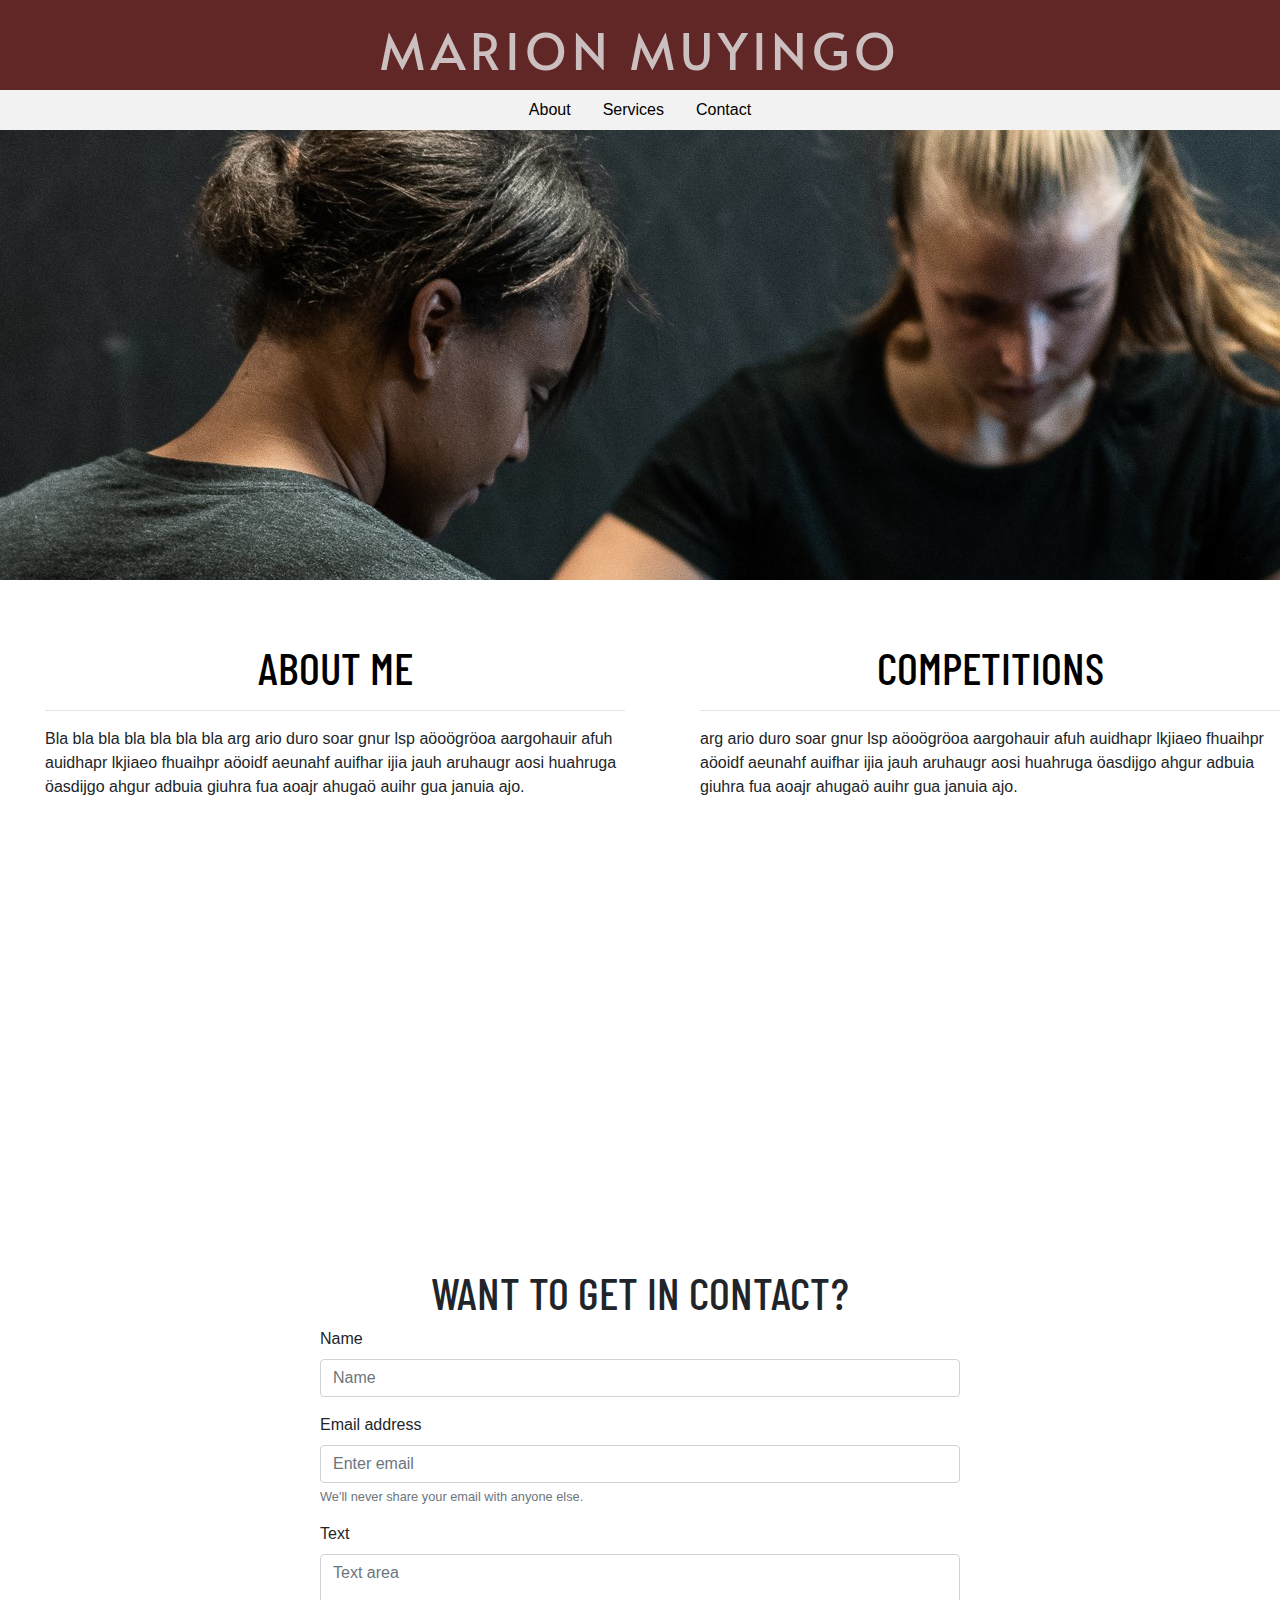
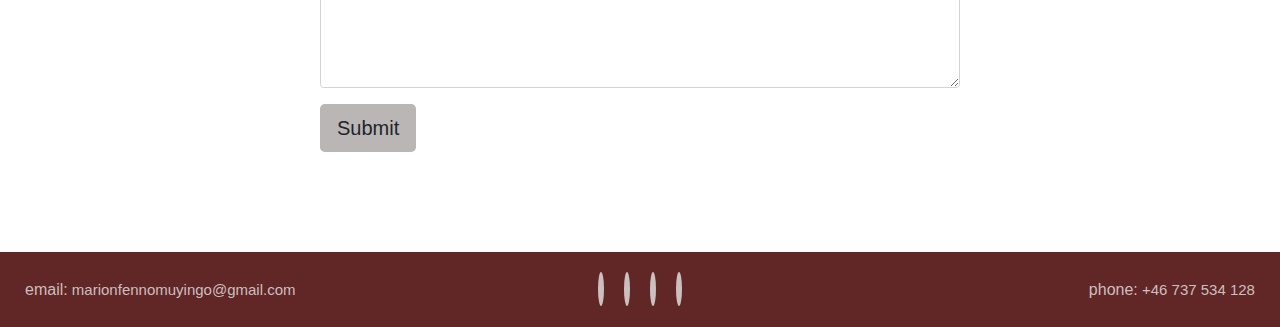
<file: index.html>
<!DOCTYPE html>
<html lang="en">
<head>
    <meta charset="UTF-8">
    <meta name="viewport" content="width=device-width, initial-scale=1.0">
    <link rel="stylesheet" href="https://stackpath.bootstrapcdn.com/bootstrap/4.5.2/css/bootstrap.min.css" integrity="sha384-JcKb8q3iqJ61gNV9KGb8thSsNjpSL0n8PARn9HuZOnIxN0hoP+VmmDGMN5t9UJ0Z" crossorigin="anonymous">
    <script src="https://stackpath.bootstrapcdn.com/bootstrap/4.5.2/js/bootstrap.min.js" integrity="sha384-B4gt1jrGC7Jh4AgTPSdUtOBvfO8shuf57BaghqFfPlYxofvL8/KUEfYiJOMMV+rV" crossorigin="anonymous"></script>
    <link rel="stylesheet" href="https://use.fontawesome.com/releases/v5.14.0/css/all.css" integrity="sha384-HzLeBuhoNPvSl5KYnjx0BT+WB0QEEqLprO+NBkkk5gbc67FTaL7XIGa2w1L0Xbgc" crossorigin="anonymous">

    <link rel="stylesheet" href="assets/css/style.css" type="text/css">

    <title>Marion Muyingo</title>
</head>
<body>
    
    <!-- Navigation -->
    <header>
        <div class="logo uppercase">
            <h1> 
                <a href="index.html">
                    Marion Muyingo
                </a>
            </h1>
        </div>

        <div class="nav-color">
        <ul class="nav justify-content-center">
            <li class="nav-item">
                <a class="nav-link active" href="about.html">About</a>
            </li>
    
            <li class="nav-item">
                <a class="nav-link" href="services.html">Services</a>
            </li>

            <li class="nav-item">
                <a class="nav-link" href="#contact-link">Contact</a>
            </li>
        </ul>
        </div>
    </header>

    <section>
        <div class="container-fluid container-start">
            <div class="row">
                <div class="col-12">
                    <section class="start-text">
                        
                    </section>
                </div>
            </div>
        </div>
    </section>


    <section>
        <div class="container-fluid text-container">
            <div class="row">
                <div class="col-md-6 introducion-column-1">
                    <h3 class="introducion-heading uppercase">
                        <a href="about.html">
                            About Me
                        </a>
                        <hr>
                    </h3>
                    <p class="introduction-text">
                        Bla bla bla bla bla bla bla arg ario duro soar gnur lsp 
                        aöoögröoa aargohauir afuh auidhapr lkjiaeo fhuaihpr aöoidf 
                        aeunahf auifhar 
                        ijia jauh aruhaugr aosi huahruga öasdijgo ahgur adbuia 
                        giuhra fua aoajr ahugaö auihr gua januia ajo.
                    </p>
                </div>
               
                <div class="col-md-6 introducion-column-3">
                    <h3 class="introducion-heading uppercase">
                        <a href="services.html">
                            Competitions
                        </a>
                        <hr>
                    </h3>
                    <p class="introduction-text">
                        arg ario duro soar gnur lsp aöoögröoa aargohauir afuh auidhapr 
                        lkjiaeo fhuaihpr aöoidf aeunahf auifhar 
                        ijia jauh aruhaugr aosi huahruga öasdijgo ahgur adbuia giuhra 
                        fua aoajr ahugaö auihr gua januia ajo.
                    </p>
                </div>
            </div>
        </div>
    </section>

    <section>
        <div class="container-fluid container-start-second">
            <div class="row">
                <div class="col-12">
                    <section class="start-text">
                        
                    </section>
                </div>
            </div>
        </div>
    </section>

    <section>
        <form class="contact-form">
        <h3 class="form-heading uppercase"><a id="contact-link"> Want to get in contact?</a></h3>
            
            <div class="form-group">
                <label for="exampleInputName">Name</label>
                <input type="text" class="form-control" id="exampleInputName" placeholder="Name" required>
            </div>
            <div class="form-group">
                <label for="exampleInputEmail1">Email address</label>
                <input type="email" class="form-control" id="exampleInputEmail1" aria-describedby="emailHelp" placeholder="Enter email" required>
                <small id="emailHelp" class="form-text text-muted">We'll never share your email with anyone else.</small>
            </div>
            <div class="form-group">
                <label for="emailText">Text</label>
                <textarea name="emailText" id="emailText" rows="5" class="form-control" placeholder="Text area" required></textarea>
            </div>
           

            <button type="submit" class="btn btn-lg submit-button">Submit</button>
        
        </form>
    </section>

    <footer class="container-fluid container-footer">
        <div class="row">
            <div class="col-md-4 footer-email">
                <h6 class="inline-footer-text">email:</h6>
                <p class="inline-footer-text">marionfennomuyingo@gmail.com</p>
            </div>
            <div class="col-md-4 social-links">
                <ul class="list-inline">
                    <li class="list-inline-item">
                        <a href="" target="_blank">
                            <i class="fab fa-facebook-f footer-icon"></i>
                        </a>
                    </li>
                    <li class="list-inline-item">
                        <a href="" target="_blank">
                            <i class="fab fa-instagram footer-icon"></i>
                        </a>
                    </li>
                    <li class="list-inline-item">
                        <a href="" target="_blank">
                            <i class="fab fa-twitter footer-icon"></i>
                        </a>
                    </li>
                    <li class="list-inline-item">
                        <a href="" target="_blank">
                            <i class="fab fa-linkedin-in footer-icon"></i>
                        </a>
                    </li>
                </ul>

            </div>
            <div class="col-md-4 footer-phone">
                <h6 class="inline-footer-text">phone:</h6>
                <p class="inline-footer-text">+46 737 534 128</p>
            </div>
        </div>
    </footer>

</body>
</html>
</file>
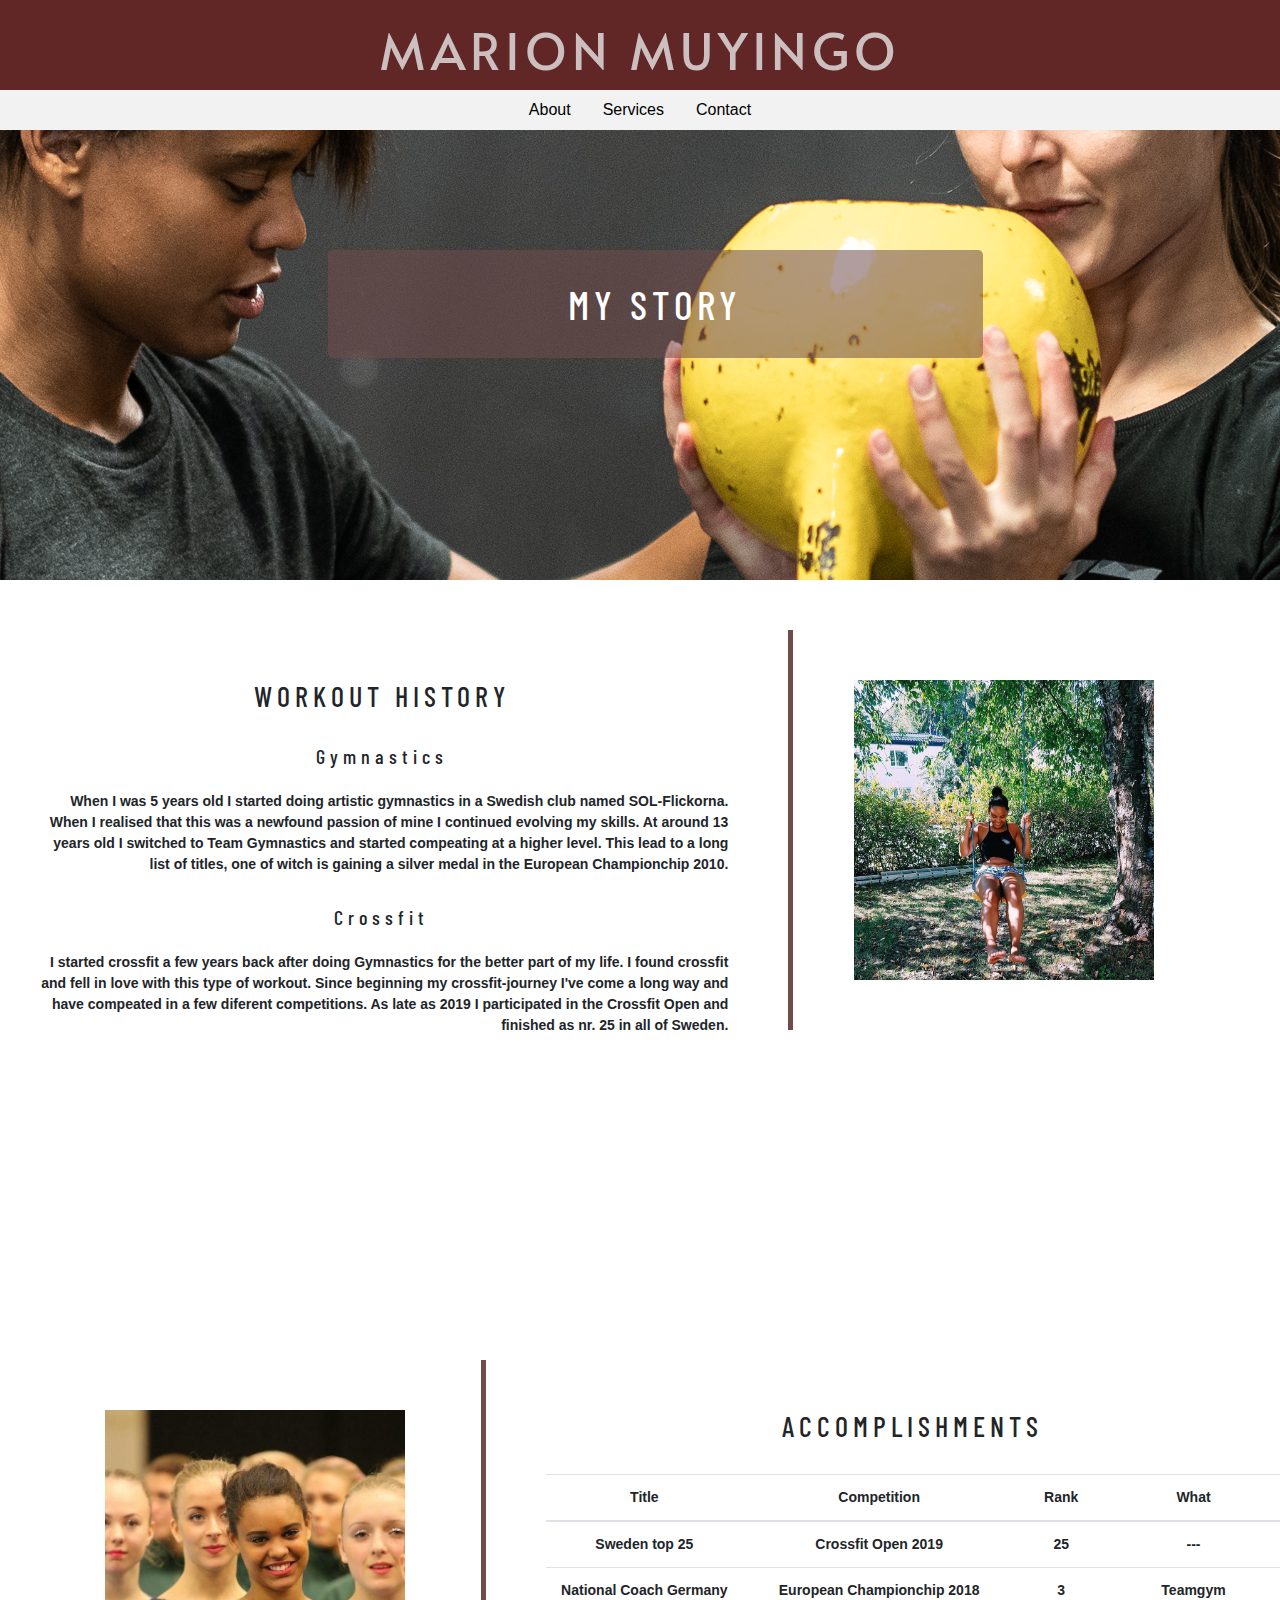
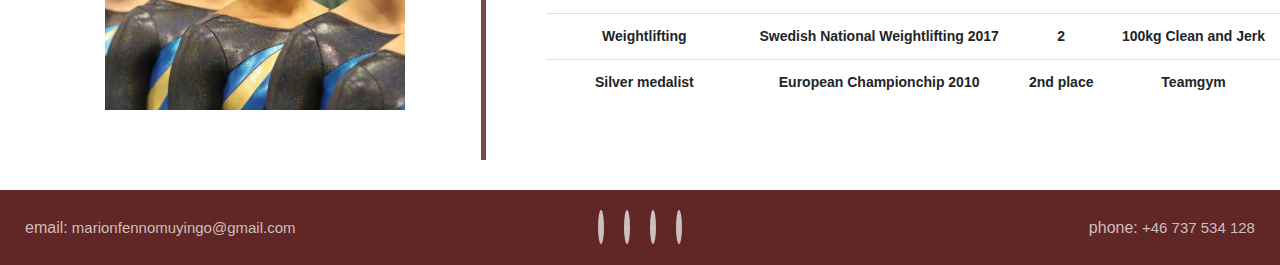
<file: about.html>
<!DOCTYPE html>
<html lang="en">
<head>
    <meta charset="UTF-8">
    <meta name="viewport" content="width=device-width, initial-scale=1.0">
    <link rel="stylesheet" href="https://stackpath.bootstrapcdn.com/bootstrap/4.5.2/css/bootstrap.min.css" integrity="sha384-JcKb8q3iqJ61gNV9KGb8thSsNjpSL0n8PARn9HuZOnIxN0hoP+VmmDGMN5t9UJ0Z" crossorigin="anonymous">
    <script src="https://stackpath.bootstrapcdn.com/bootstrap/4.5.2/js/bootstrap.min.js" integrity="sha384-B4gt1jrGC7Jh4AgTPSdUtOBvfO8shuf57BaghqFfPlYxofvL8/KUEfYiJOMMV+rV" crossorigin="anonymous"></script>
    <link rel="stylesheet" href="https://use.fontawesome.com/releases/v5.14.0/css/all.css" integrity="sha384-HzLeBuhoNPvSl5KYnjx0BT+WB0QEEqLprO+NBkkk5gbc67FTaL7XIGa2w1L0Xbgc" crossorigin="anonymous">

    <link rel="stylesheet" href="assets/css/style.css" type="text/css">

    <title>Marion Muyingo</title>
</head>
<body>
    
    <header>

        <div class="logo uppercase">
            <h1> 
                <a href="index.html">
                    Marion Muyingo
                </a>
            </h1>
        </div>

        <div class="nav-color">
        <ul class="nav justify-content-center">
            <li class="nav-item">
                <a class="nav-link active" href="about.html">About</a>
            </li>
       
            <li class="nav-item">
                <a class="nav-link" href="services.html">Services</a>
            </li>

            <li class="nav-item">
                <a class="nav-link" href="index.html#contact-link">Contact</a>
            </li>
        </ul>
        </div>


    </header>

    <section>
        <div class="container-fluid container-start-about container-sub-page">
            <div class="row">
                <div class="col-12">
                    <section class="sub-page-heading-section">
                        <h1 class="uppercase sub-page-heading">My Story</h1>
                    </section>
                </div>
            </div>
        </div>
    </section>


    <section>
        <div class="container-fluid">
            <div class="row top-row">
                <div class="col-md-7 about-text-top">
                    <h3 class="uppercase">Workout history</h3>
                    <div> 
                    <h5 class="about-sub-heading">Gymnastics</h5>
                    <p class="about-text-paragraph-top">
                        When I was 5 years old I started doing artistic gymnastics 
                        in a Swedish club named SOL-Flickorna. When I realised that this 
                        was a newfound passion of mine I continued evolving my skills. 
                        At around 13 years old I switched to Team Gymnastics and started 
                        compeating at a higher level. This lead to a long list of titles, one 
                        of witch is gaining a silver medal in the European Championchip 2010. 
                    </p>
                    <h5 class="about-sub-heading">Crossfit</h5>
                    <p class="about-text-paragraph-top">
                        I started crossfit a few years back after doing Gymnastics 
                        for the better part of my life. I found crossfit and fell 
                        in love with this type of workout. Since beginning my crossfit-journey
                        I've come a long way and have compeated in a few diferent competitions. 
                        As late as 2019 I participated in the Crossfit Open and finished as 
                        nr. 25 in all of Sweden.
                    </p> 
                    </div>
                </div>
                <div class="col-md-5 about-pic-container-top">
                        <div class="about-picture-top">
                    </div>
                </div>
            </div>

        <section>
        <div class="container-fluid container-about-second">
            <div class="row">
                <div class="col-12">
                    <section class="start-text">
                        
                    </section>
                </div>
            </div>
        </div>
    </section>

            <div class="row">
                <div class="col-md-5">
                    <div class="about-picture-middle">
                    </div>
                </div>
                <div class="col-md-7 about-text-middle">
                    <h3 class="uppercase">Accomplishments</h3>
                        <table class="table table-hover about-acc-table">
                            <thead>
                                <tr>
                                    <th scope="col">Title</th>
                                    <th scope="col">Competition</th>
                                    <th scope="col">Rank</th>
                                    <th scope="col">What</th>
                                </tr>
                            </thead>
                                <tbody>
                                    
                                    <tr>
                                    <th scope="row">Sweden top 25</th>
                                        <td>Crossfit Open 2019</td>
                                        <td>25</td>
                                        <td>---</td>
                                    </tr>
                                    <tr>
                                    <th scope="row">National Coach Germany</th>
                                        <td>European Championchip 2018</td>
                                        <td>3</td>
                                        <td>Teamgym</td>
                                    </tr>
                                    <tr>
                                    <th scope="row">Weightlifting</th>
                                        <td>Swedish National Weightlifting 2017</td>
                                        <td>2</td>
                                        <td>100kg Clean and Jerk</td>
                                    </tr>
                                    <tr>
                                    <th scope="row">Silver medalist</th>
                                        <td>European Championchip 2010</td>
                                        <td>2nd place</td>
                                        <td>Teamgym</td>
                                    </tr>
                                </tbody>
                        </table>
                </div>
            </div>
        </div>
    </section>

   <footer class="container-fluid container-footer">
        <div class="row">
            <div class="col-md-4 footer-email">
                <h6 class="inline-footer-text">email:</h6>
                <p class="inline-footer-text">marionfennomuyingo@gmail.com</p>
            </div>
            <div class="col-md-4 social-links">
                <ul class="list-inline">
                    <li class="list-inline-item">
                        <a href="" target="_blank">
                            <i class="fab fa-facebook-f footer-icon"></i>
                        </a>
                    </li>
                    <li class="list-inline-item">
                        <a href="" target="_blank">
                            <i class="fab fa-instagram footer-icon"></i>
                        </a>
                    </li>
                    <li class="list-inline-item">
                        <a href="" target="_blank">
                            <i class="fab fa-twitter footer-icon"></i>
                        </a>
                    </li>
                    <li class="list-inline-item">
                        <a href="" target="_blank">
                            <i class="fab fa-linkedin-in footer-icon"></i>
                        </a>
                    </li>
                </ul>

            </div>
            <div class="col-md-4 footer-phone">
                <h6 class="inline-footer-text">phone:</h6>
                <p class="inline-footer-text">+46 737 534 128</p>
            </div>
        </div>
    </footer>

</body>
</html>
</file>
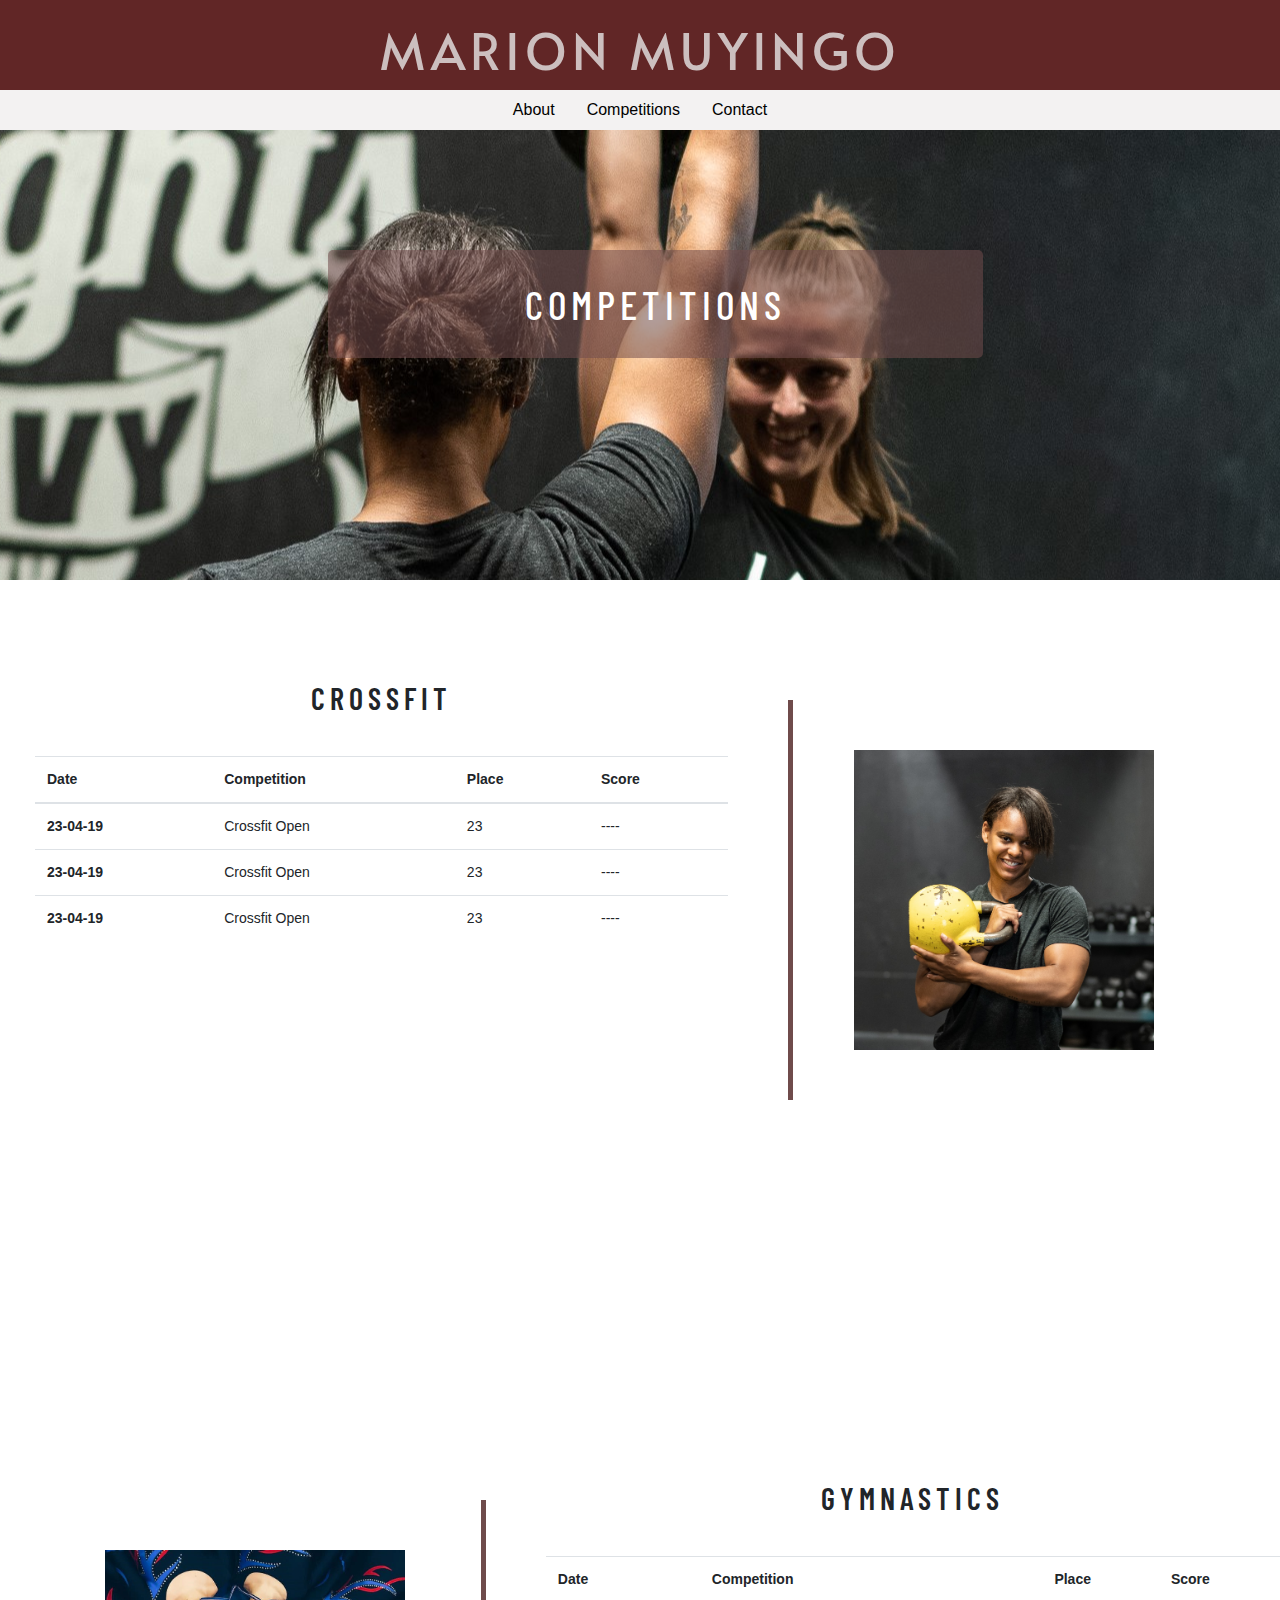
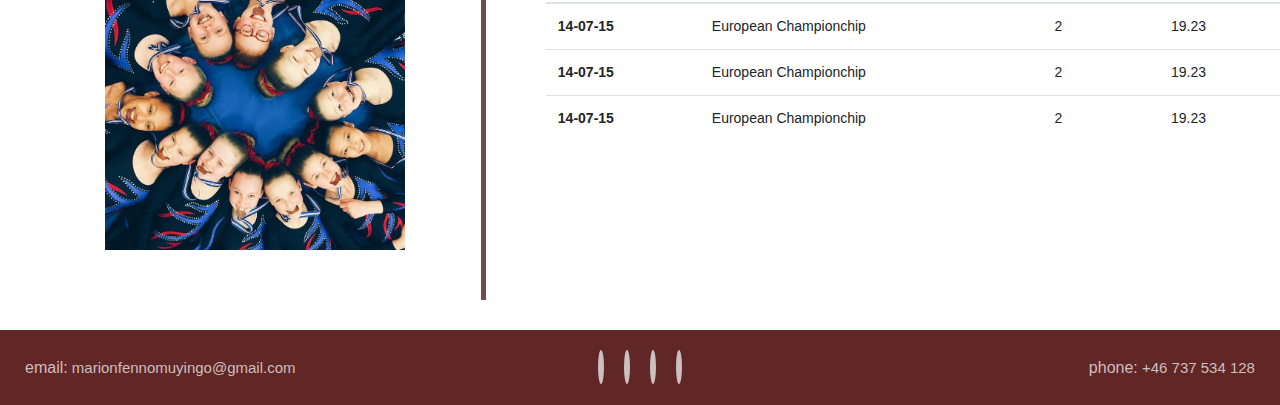
<file: competitions.html>
<!DOCTYPE html>
<html lang="en">
<head>
    <meta charset="UTF-8">
    <meta name="viewport" content="width=device-width, initial-scale=1.0">
    <link rel="stylesheet" href="https://stackpath.bootstrapcdn.com/bootstrap/4.5.2/css/bootstrap.min.css" integrity="sha384-JcKb8q3iqJ61gNV9KGb8thSsNjpSL0n8PARn9HuZOnIxN0hoP+VmmDGMN5t9UJ0Z" crossorigin="anonymous">
    <script src="https://stackpath.bootstrapcdn.com/bootstrap/4.5.2/js/bootstrap.min.js" integrity="sha384-B4gt1jrGC7Jh4AgTPSdUtOBvfO8shuf57BaghqFfPlYxofvL8/KUEfYiJOMMV+rV" crossorigin="anonymous"></script>
    <link rel="stylesheet" href="https://use.fontawesome.com/releases/v5.14.0/css/all.css" integrity="sha384-HzLeBuhoNPvSl5KYnjx0BT+WB0QEEqLprO+NBkkk5gbc67FTaL7XIGa2w1L0Xbgc" crossorigin="anonymous">

    <link rel="stylesheet" href="assets/css/style.css" type="text/css">

    <title>Marion Muyingo</title>
</head>
<body>
    
    <header>

        <div class="logo uppercase">
            <h1> 
                <a href="index.html">
                    Marion Muyingo
                </a>
            </h1>
        </div>

        <div class="nav-color">
        <ul class="nav justify-content-center">
            <li class="nav-item">
                <a class="nav-link active" href="about.html">About</a>
            </li>
         
            <li class="nav-item">
                <a class="nav-link" href="competitions.html">Competitions</a>
            </li>

            <li class="nav-item">
                <a class="nav-link" href="index.html#contact-link">Contact</a>
            </li>
        </ul>
        </div>


    </header>

    <section>
        <div class="container-fluid container-start-comp container-sub-page">
            <div class="row">
                <div class="col-12">
                    <section class="sub-page-heading-section">
                        <h1 class="uppercase sub-page-heading">Competitions</h1>
                    </section>
                </div>
            </div>
        </div>
    </section>




    <section>
        <div class="container-fluid">
            <div class="row top-row">
                <div class="col-md-7 comp-text-top">
                    <h3 class="uppercase comp-heading">Crossfit</h3>

                    <table class="table table-hover comp-cross-table">
                        <thead>
                            <tr>
                            <th scope="col">Date</th>
                            <th scope="col">Competition</th>
                            <th scope="col">Place</th>
                            <th scope="col">Score</th>
                            </tr>
                        </thead>
                        <tbody>
                            <tr>
                                <th scope="row">23-04-19</th>
                                    <td>Crossfit Open</td>
                                    <td>23</td>
                                    <td>----</td>
                                </tr>
                                <tr>
                                <th scope="row">23-04-19</th>
                                    <td>Crossfit Open</td>
                                    <td>23</td>
                                    <td>----</td>
                                </tr>
                                <tr>
                                <th scope="row">23-04-19</th>
                                    <td>Crossfit Open</td>
                                    <td>23</td>
                                    <td>----</td>
                            </tr>
                        </tbody>
                        </table>
                </div>
                <div class="col-md-5 comp-pic-container-top">
                        <div class="comp-picture-top">
                    </div>
                </div>
            </div>

    <section>
        <div class="container-fluid container-comp-second">
            <div class="row">
                <div class="col-12">
                    <section class="start-text">
                        
                    </section>
                </div>
            </div>
        </div>
    </section>

            <div class="row">
                <div class="col-md-5">
                    <div class="comp-picture-middle">
                    </div>
                </div>
                <div class="col-md-7 comp-text-middle">
                    <h3 class="uppercase comp-heading">Gymnastics</h3>
                    <table class="table table-hover comp-gym-table">
                        <thead>
                            <tr>
                                <th scope="col">Date</th>
                                <th scope="col">Competition</th>
                                <th scope="col">Place</th>
                                <th scope="col">Score</th>
                            </tr>
                        </thead>
                            <tbody>
                                <tr>
                                <th scope="row">14-07-15</th>
                                    <td>European Championchip</td>
                                    <td>2</td>
                                    <td>19.23</td>
                                </tr>
                                <tr>
                                <th scope="row">14-07-15</th>
                                    <td>European Championchip</td>
                                    <td>2</td>
                                    <td>19.23</td>
                                </tr>
                                <tr>
                                <th scope="row">14-07-15</th>
                                    <td>European Championchip</td>
                                    <td>2</td>
                                    <td>19.23</td>
                                </tr>
                            </tbody>
                        </table>
                </div>
            </div>
        </div>
    </section>


    <footer class="container-fluid container-footer">
        <div class="row">
            <div class="col-md-4 footer-email">
                <h6 class="inline-footer-text">email:</h6>
                <p class="inline-footer-text">marionfennomuyingo@gmail.com</p>
            </div>
            <div class="col-md-4 social-links">
                <ul class="list-inline">
                    <li class="list-inline-item">
                        <a href="" target="_blank">
                            <i class="fab fa-facebook-f"></i>
                        </a>
                    </li>
                    <li class="list-inline-item">
                        <a href="" target="_blank">
                            <i class="fab fa-instagram"></i>
                        </a>
                    </li>
                    <li class="list-inline-item">
                        <a href="" target="_blank">
                            <i class="fab fa-twitter"></i>
                        </a>
                    </li>
                    <li class="list-inline-item">
                        <a href="" target="_blank">
                            <i class="fab fa-linkedin-in"></i>
                        </a>
                    </li>
                </ul>

            </div>
            <div class="col-md-4 footer-phone">
                <h6 class="inline-footer-text">phone:</h6>
                <p class="inline-footer-text">+46 737 534 128</p>
            </div>
        </div>
    </footer>

</body>
</html>
</file>
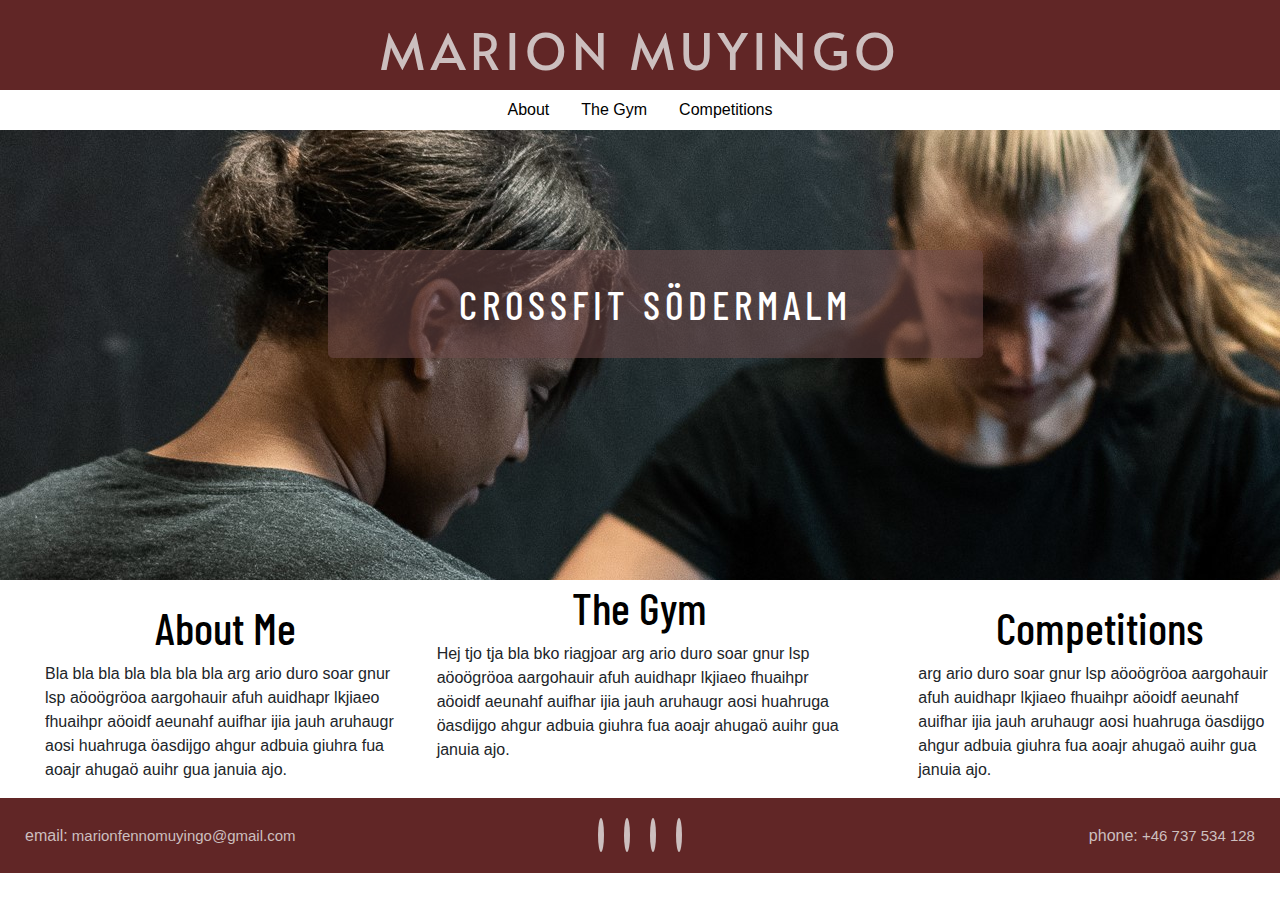
<file: gym.html>
<!DOCTYPE html>
<html lang="en">
<head>
    <meta charset="UTF-8">
    <meta name="viewport" content="width=device-width, initial-scale=1.0">
    <link rel="stylesheet" href="https://stackpath.bootstrapcdn.com/bootstrap/4.5.2/css/bootstrap.min.css" integrity="sha384-JcKb8q3iqJ61gNV9KGb8thSsNjpSL0n8PARn9HuZOnIxN0hoP+VmmDGMN5t9UJ0Z" crossorigin="anonymous">
    <script src="https://stackpath.bootstrapcdn.com/bootstrap/4.5.2/js/bootstrap.min.js" integrity="sha384-B4gt1jrGC7Jh4AgTPSdUtOBvfO8shuf57BaghqFfPlYxofvL8/KUEfYiJOMMV+rV" crossorigin="anonymous"></script>
    <link rel="stylesheet" href="https://use.fontawesome.com/releases/v5.14.0/css/all.css" integrity="sha384-HzLeBuhoNPvSl5KYnjx0BT+WB0QEEqLprO+NBkkk5gbc67FTaL7XIGa2w1L0Xbgc" crossorigin="anonymous">

    <link rel="stylesheet" href="assets/css/style.css" type="text/css">

    <title>Marion Muyingo</title>
</head>
<body>
    
    <header>

        <div class="logo uppercase">
            <h1> 
                <a href="index.html">
                    Marion Muyingo
                </a>
            </h1>
        </div>

        <ul class="nav justify-content-center">
            <li class="nav-item">
                <a class="nav-link active" href="about.html">About</a>
            </li>
            <li class="nav-item">
                <a class="nav-link" href="gym.html">The Gym</a>
            </li>
            <li class="nav-item">
                <a class="nav-link" href="competitions.html">Competitions</a>
            </li>
        </ul>


    </header>

    <section>
        <div class="container-fluid container-start container-sub-page">
            <div class="row">
                <div class="col-12">
                    <section class="sub-page-heading-section">
                        <h1 class="uppercase sub-page-heading">Crossfit Södermalm</h1>
                    </section>
                </div>
            </div>
        </div>
    </section>


    <section>
        <div class="container-fluid">
            <div class="row">
                <div class="col-md-4 introducion-column-1">
                    <h3 class="introducion-heading">
                        <a href="#">
                            About Me
                        </a>
                    </h3>
                    <p class="introduction-text">
                        Bla bla bla bla bla bla bla arg ario duro soar gnur lsp 
                        aöoögröoa aargohauir afuh auidhapr lkjiaeo fhuaihpr aöoidf 
                        aeunahf auifhar 
                        ijia jauh aruhaugr aosi huahruga öasdijgo ahgur adbuia 
                        giuhra fua aoajr ahugaö auihr gua januia ajo.
                    </p>
                </div>
                <div class="col-md-4 introducion-column-2">
                    <h3 class="introducion-heading">
                        <a href="#">
                            The Gym
                        </a>
                    </h3>
                    <p class="introduction-text">
                        Hej tjo tja bla bko riagjoar arg ario duro soar gnur lsp aöoögröoa 
                        aargohauir afuh auidhapr lkjiaeo fhuaihpr aöoidf aeunahf auifhar 
                        ijia jauh aruhaugr aosi huahruga öasdijgo ahgur adbuia giuhra fua 
                        aoajr ahugaö auihr gua januia ajo.
                    </p>
                </div>
                <div class="col-md-4 introducion-column-3">
                    <h3 class="introducion-heading">
                        <a href="#">
                            Competitions
                        </a>
                    </h3>
                    <p class="introduction-text">
                        arg ario duro soar gnur lsp aöoögröoa aargohauir afuh auidhapr 
                        lkjiaeo fhuaihpr aöoidf aeunahf auifhar 
                        ijia jauh aruhaugr aosi huahruga öasdijgo ahgur adbuia giuhra 
                        fua aoajr ahugaö auihr gua januia ajo.
                    </p>
                </div>
            </div>
        </div>
    </section>

    <footer class="container-fluid container-footer">
        <div class="row">
            <div class="col-md-4 footer-email">
                <h6 class="inline-footer-text">email:</h6>
                <p class="inline-footer-text">marionfennomuyingo@gmail.com</p>
            </div>
            <div class="col-md-4 social-links">
                <ul class="list-inline">
                    <li class="list-inline-item">
                        <a href="" target="_blank">
                            <i class="fab fa-facebook-f"></i>
                        </a>
                    </li>
                    <li class="list-inline-item">
                        <a href="" target="_blank">
                            <i class="fab fa-instagram"></i>
                        </a>
                    </li>
                    <li class="list-inline-item">
                        <a href="" target="_blank">
                            <i class="fab fa-twitter"></i>
                        </a>
                    </li>
                    <li class="list-inline-item">
                        <a href="" target="_blank">
                            <i class="fab fa-linkedin-in"></i>
                        </a>
                    </li>
                </ul>

            </div>
            <div class="col-md-4 footer-phone">
                <h6 class="inline-footer-text">phone:</h6>
                <p class="inline-footer-text">+46 737 534 128</p>
            </div>
        </div>
    </footer>

</body>
</html>
</file>
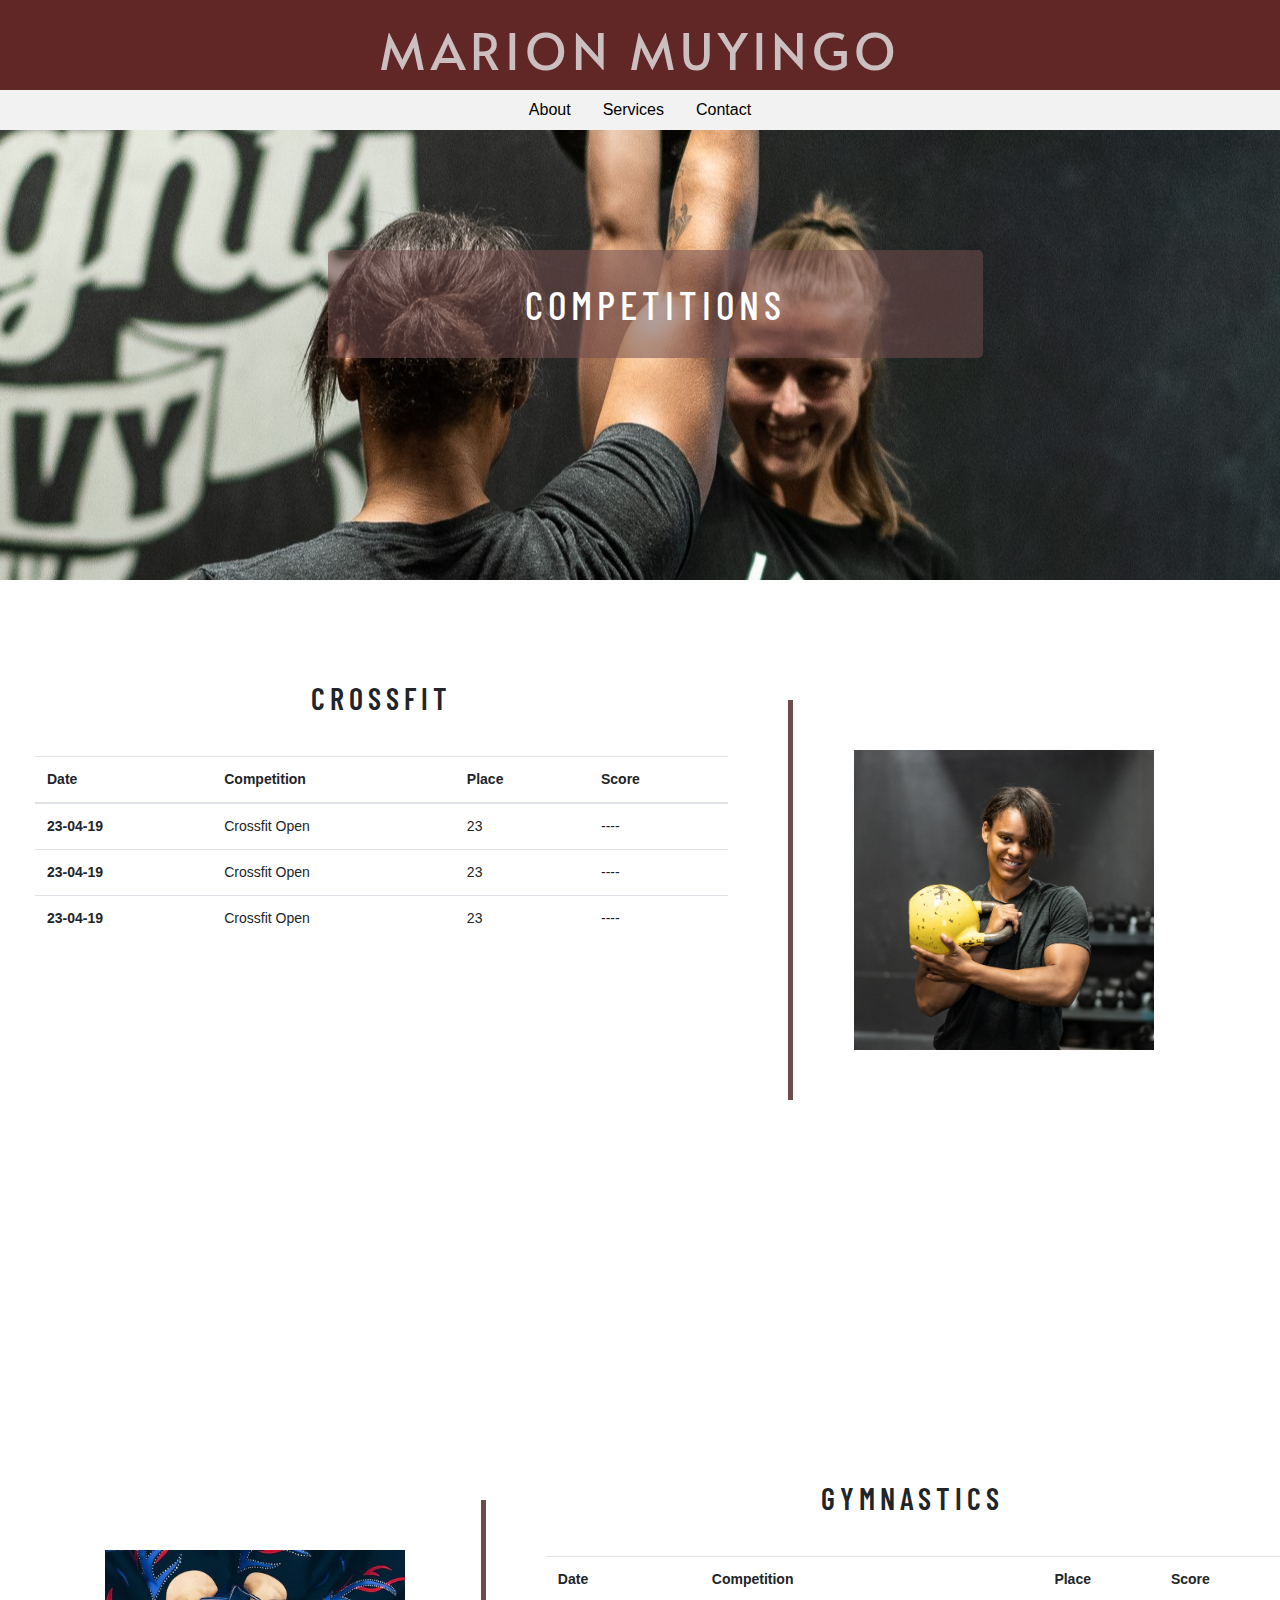
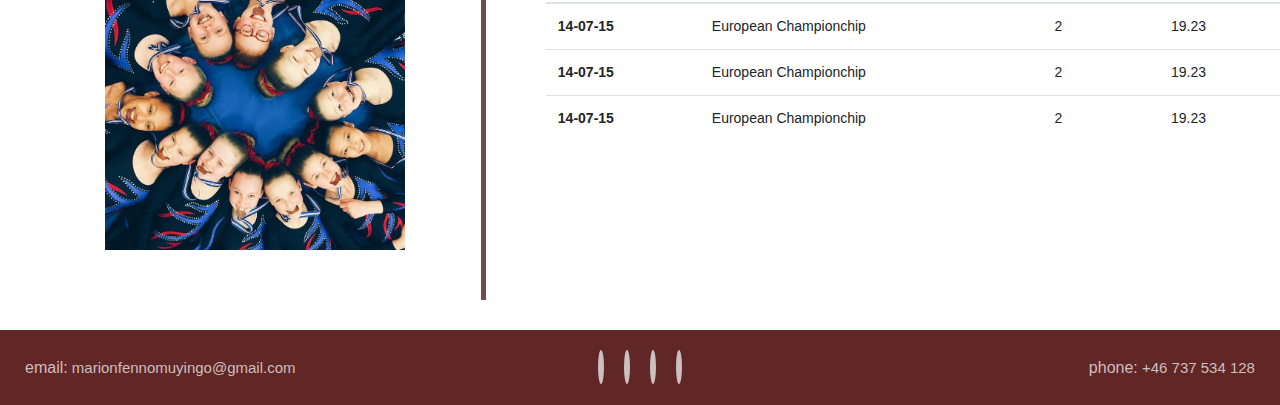
<file: services.html>
<!DOCTYPE html>
<html lang="en">
<head>
    <meta charset="UTF-8">
    <meta name="viewport" content="width=device-width, initial-scale=1.0">
    <link rel="stylesheet" href="https://stackpath.bootstrapcdn.com/bootstrap/4.5.2/css/bootstrap.min.css" integrity="sha384-JcKb8q3iqJ61gNV9KGb8thSsNjpSL0n8PARn9HuZOnIxN0hoP+VmmDGMN5t9UJ0Z" crossorigin="anonymous">
    <script src="https://stackpath.bootstrapcdn.com/bootstrap/4.5.2/js/bootstrap.min.js" integrity="sha384-B4gt1jrGC7Jh4AgTPSdUtOBvfO8shuf57BaghqFfPlYxofvL8/KUEfYiJOMMV+rV" crossorigin="anonymous"></script>
    <link rel="stylesheet" href="https://use.fontawesome.com/releases/v5.14.0/css/all.css" integrity="sha384-HzLeBuhoNPvSl5KYnjx0BT+WB0QEEqLprO+NBkkk5gbc67FTaL7XIGa2w1L0Xbgc" crossorigin="anonymous">

    <link rel="stylesheet" href="assets/css/style.css" type="text/css">

    <title>Marion Muyingo</title>
</head>
<body>
    
    <header>

        <div class="logo uppercase">
            <h1> 
                <a href="index.html">
                    Marion Muyingo
                </a>
            </h1>
        </div>

        <div class="nav-color">
        <ul class="nav justify-content-center">
            <li class="nav-item">
                <a class="nav-link active" href="about.html">About</a>
            </li>
         
            <li class="nav-item">
                <a class="nav-link" href="services.html">Services</a>
            </li>

            <li class="nav-item">
                <a class="nav-link" href="index.html#contact-link">Contact</a>
            </li>
        </ul>
        </div>


    </header>

    <section>
        <div class="container-fluid container-start-comp container-sub-page">
            <div class="row">
                <div class="col-12">
                    <section class="sub-page-heading-section">
                        <h1 class="uppercase sub-page-heading">Competitions</h1>
                    </section>
                </div>
            </div>
        </div>
    </section>




    <section>
        <div class="container-fluid">
            <div class="row top-row">
                <div class="col-md-7 comp-text-top">
                    <h3 class="uppercase comp-heading">Crossfit</h3>

                    <table class="table table-hover comp-cross-table">
                        <thead>
                            <tr>
                            <th scope="col">Date</th>
                            <th scope="col">Competition</th>
                            <th scope="col">Place</th>
                            <th scope="col">Score</th>
                            </tr>
                        </thead>
                        <tbody>
                            <tr>
                                <th scope="row">23-04-19</th>
                                    <td>Crossfit Open</td>
                                    <td>23</td>
                                    <td>----</td>
                                </tr>
                                <tr>
                                <th scope="row">23-04-19</th>
                                    <td>Crossfit Open</td>
                                    <td>23</td>
                                    <td>----</td>
                                </tr>
                                <tr>
                                <th scope="row">23-04-19</th>
                                    <td>Crossfit Open</td>
                                    <td>23</td>
                                    <td>----</td>
                            </tr>
                        </tbody>
                        </table>
                </div>
                <div class="col-md-5 comp-pic-container-top">
                        <div class="comp-picture-top">
                    </div>
                </div>
            </div>

    <section>
        <div class="container-fluid container-comp-second">
            <div class="row">
                <div class="col-12">
                    <section class="start-text">
                        
                    </section>
                </div>
            </div>
        </div>
    </section>

            <div class="row">
                <div class="col-md-5">
                    <div class="comp-picture-middle">
                    </div>
                </div>
                <!---->
                <div class="col-md-7 comp-text-middle">
                    <h3 class="uppercase comp-heading">Gymnastics</h3>
                    <table class="table table-hover comp-gym-table">
                        <thead>
                            <tr>
                                <th scope="col">Date</th>
                                <th scope="col">Competition</th>
                                <th scope="col">Place</th>
                                <th scope="col">Score</th>
                            </tr>
                        </thead>
                            <tbody>
                                <tr>
                                <th scope="row">14-07-15</th>
                                    <td>European Championchip</td>
                                    <td>2</td>
                                    <td>19.23</td>
                                </tr>
                                <tr>
                                <th scope="row">14-07-15</th>
                                    <td>European Championchip</td>
                                    <td>2</td>
                                    <td>19.23</td>
                                </tr>
                                <tr>
                                <th scope="row">14-07-15</th>
                                    <td>European Championchip</td>
                                    <td>2</td>
                                    <td>19.23</td>
                                </tr>
                            </tbody>
                        </table>
                </div>
                <!---->
            </div>
        </div>
    </section>


    <footer class="container-fluid container-footer">
        <div class="row">
            <div class="col-md-4 footer-email">
                <h6 class="inline-footer-text">email:</h6>
                <p class="inline-footer-text">marionfennomuyingo@gmail.com</p>
            </div>
            <div class="col-md-4 social-links">
                <ul class="list-inline">
                    <li class="list-inline-item">
                        <a href="" target="_blank">
                            <i class="fab fa-facebook-f footer-icon"></i>
                        </a>
                    </li>
                    <li class="list-inline-item">
                        <a href="" target="_blank">
                            <i class="fab fa-instagram footer-icon"></i>
                        </a>
                    </li>
                    <li class="list-inline-item">
                        <a href="" target="_blank">
                            <i class="fab fa-twitter footer-icon"></i>
                        </a>
                    </li>
                    <li class="list-inline-item">
                        <a href="" target="_blank">
                            <i class="fab fa-linkedin-in footer-icon"></i>
                        </a>
                    </li>
                </ul>

            </div>
            <div class="col-md-4 footer-phone">
                <h6 class="inline-footer-text">phone:</h6>
                <p class="inline-footer-text">+46 737 534 128</p>
            </div>
        </div>
    </footer>

</body>
</html>
</file>
<file: assets/css/style.css>
@import url('https://fonts.googleapis.com/css2?family=Alata&family=Barlow+Condensed&display=swap');

body {
    margin: 0;
    padding: 0;
}

.container-fluid {
    padding: 0;
}

/*--------------------Header------------*/

header {
    width: 100%
}

.logo h1,
.logo h5 {
    font-family: "Alata", sans-serif;
    letter-spacing: 5px;
    background-color: #612626;
    margin-bottom: 0;
    text-align: center;
}

.logo h1 {
    font-size: 50px;
    padding: 20px 0 10px 0;
}

.logo h5 {
    font-size: 20px;
    padding-bottom: 20px;
}

.logo a {
    text-decoration: none;
    color: #ccbfbf;
}

.logo a:hover {
    color: #aca5a5;
}

.uppercase {
    text-transform: uppercase;
}

.nav-color {
    background-color: #f3f2f2;
}

.nav-item a,
.introducion-heading a {
    color: #000;
}

.nav-item a:hover,
.introducion-heading a:hover {
    color: #716f6f;
}

/*---------------------Head Picture-------------*/

.container-start {
    height: 450px;
    background: url(../images/pt-marion-kopia.jpg)center fixed;
}

.container-start-second {
    height: 250px;
    background: url(../images/pt-marion-kopia.jpg)center fixed;
}

.container-start-about {
    height: 450px;
    background: url(../images/coach.jpg)center fixed;
}

.container-about-second {
    height: 250px;
    background: url(../images/coach.jpg)center fixed;
}

.container-start-comp {
    height: 450px;
    background: url(../images/lyft.jpg)center fixed;
}

.container-comp-second {
    height: 250px;
    background: url(../images/lyft.jpg)center fixed;
}

.container-start-gym {
    height: 450px;
    background: url(../images/cs-hjalpen.jpg)center top fixed;
}

/*-----------------Sub page heading--------*/

.container-sub-page {
    width: 100%;
    height: 450px;
    position: relative;
}


.sub-page-heading,
#index-page-heading {
    color: #fff;
    font-family: "Barlow Condensed", sans-serif;
    padding: 30px 50px;
    background-color: #714c4c8c;
    width: 50%;
    text-align: center;
    margin-left: 25%;   
    position: absolute;
    top: 120px;
    border-radius: 5px;
    letter-spacing: 5px;
}

.sub-page-heading-section h2 {
    
    font-size: 500%;
    font-weight: 500;
   
    
}

#index-page-heading {
    font-size: 300%;
}

#index-page-heading span{
    background-color: #f87e44;
    padding: 0 5px;
}

/*----------------------Start page text-----------*/

.text-container {
    width: 100%;
    display: block;
    margin-bottom: 100px;
    margin-top: 40px;
}

.introducion-heading {
    font-family: "Barlow Condensed", sans-serif;
    font-weight: 500;
    text-align: center;
    font-size: 45px;
}

.introducion-heading a {
    text-decoration: none;
}

.introducion-column-1,
.introducion-column-3 {
    padding-left: 60px;
    padding-top: 20px;
}

/*----------------------Contact form-----------*/

.contact-form {
    width: 50%;
    margin-left: 25%;
    margin-right: 25px;
    margin-top: 100px;
    margin-bottom: 100px;
}

.form-heading {
    font-family: "Barlow Condensed", sans-serif;
    text-align: center;
    font-size: 45px;
}

.submit-button {
    background-color: #bbb6b6;
}




/*--------------------About---------------*/

.top-row {
    margin: 20px;
}

.about-sub-heading {
    margin-top: 30px;
    text-align: center;
}

.about-picture-top {
    background: url(../images/marion-gunga.jpg)center center no-repeat;
    background-size: 300px 300px;
    border-left: solid #6f4b4b 5px;
}

.about-picture-middle {
    background: url(../images/marion-gymnastik.jpg) center center no-repeat;
    background-size: 300px 300px;
    border-right: solid #6f4b4b 5px;
}

.about-acc-table {
    margin-top: 30px;
}

/*--------------------About & Services overall structure---------------*/
.about-picture-top,
.about-picture-middle,
.comp-picture-top,
.comp-picture-middle {
    height: 400px;
    margin: 30px;
}

.about-text-top,
.about-text-middle,
.comp-heading {
    font-size: 30px;
    text-align: center;
    padding-top: 80px;
    font-family: "Barlow Condensed", sans-serif;
    letter-spacing: 5px;
    font-weight: 600;
}

.about-text-paragraph-top,
.about-text-paragraph-middle,
.comp-cross-table,
.comp-gym-table,
.about-acc-table {
    font-family: sans-serif;
    letter-spacing: 0;
    font-size: 14px;
    padding-top: 15px;
}

.about-text-paragraph-top {
    text-align: right;
}

.about-text-paragraph-middle {
    text-align: left;
}


/*--------------------Services---------------*/

.comp-picture-top {
    background: url(../images/marion-crossfit.jpg)center center no-repeat;
    background-size: 300px 300px;
    border-left: solid #6f4b4b 5px;
}

.comp-picture-middle {
    background: url(../images/comp-gymn.jpg) center center no-repeat;
    background-size: 300px 300px;
    border-right: solid #6f4b4b 5px;
}

.comp-picture-top,
.comp-picture-middle {
    margin-top: 100px;
}

.services-heading {
    font-size: 50px;
    font-family: "Barlow Condensed", sans-serif;
    text-align: center;
    margin-top: 30px;
}

.services-intro-paragraph {
    text-align: center;
    margin: 30px 50px;
}

.comp-heading {
    margin-bottom: 40px;
}

.pt-prom-text {
    font-weight: 500;
}

.sign-up-link {
    color: #000;
}

.sign-up-link:hover {
    text-decoration: none;
    color: #ccbfbf;
}

.contact-link-button {
    margin-top: 35px;
    margin-left: 35%;
    border-color:  #bbb6b6;
}

.contact-link-button:hover {
    background-color: #dbd6d6;
    border-color: #dbd6d6;
}

.consultation {
    text-decoration: underline;
    background-color: #f5f53187;
}


.price-list-pt {
    list-style-type: none;
    display: block;
    width: 60%;
    background-color:#f87e44;
    border-radius: 15px;
    margin-left: 20%;
    margin-top: 40px;
    padding-top: 20px;
    line-height: 28px;
}

.pt-price-hour,
.pt-price-item {
    display: inline-block;
    text-align: left;
    line-height: 28px;
}

.pt-price-hour {
    width: 60%;
}

.pt-price-item {
    width: 30%;
}

.time-session {
    color: #e2e1e1;
    font-size: 14px;
    font-weight: 300;
}
 

/*--------------------Footer---------------*/

.container-footer {
    height: 75px;
    background-color: #612626;
}

.footer-email,
.footer-phone {
    display: block;
    line-height: 75px;
    font-size: 15px;
    color: #ccbfbf;
}

.inline-footer-text {
    display: inline;
}

.footer-email {
    padding-left: 40px;
}

.footer-phone {
    text-align: right;
    padding-right: 40px;
}

.social-links {
    text-align: center;
}

.list-inline {
    font-size: 25px;
    line-height: 75px;
    letter-spacing: 5px;
    margin-bottom: 0;
}

.list-inline-item i {
    width: 30px;
    height: 30px;
    padding: 3px;
    border-radius: 50%;
    background-color: #ccbfbf;
}

.footer-icon {
    color: #4c4a4a;
}

.footer-icon:hover {
    color: #2b2929;
}

/*----------------------Media-----------*/

@media screen and (max-width: 768px){

    .sub-page-heading,
    #index-page-heading {
        width: 80%;
        margin-left: 7%;
    }

    .sub-page-heading-section h2 {
        font-size: 350%;
    }

    #index-page-heading {
        font-size: 200%;
    }

    .introducion-column-1,
    .introducion-column-3 {
        padding: 40px 30px 10px 30px;
    }

    .container-about-second,
    .container-comp-second {
        width: 110%;
        margin-left: -15px;
    }

    .about-picture-top,
    .about-picture-middle,
    .comp-picture-top,
    .comp-picture-middle {
        display: none;
    }


    /*-------About-------*/

    .about-text-paragraph-top {
        text-align: left;
    }

    /*------Services------*/

    .price-list-pt {
        width: 100%;
        margin-left: 0;
    }

    .contact-link-button {
        margin-left: 25%;
    }

    .comp-text-middle {
        width: 80%;
        margin-left: 7%;
    }

    

    /*-----Contact------*/

    .contact-form {
        width: 80%;
        margin-left: 10%;
    }

    /*------Footer------*/

    .container-footer {
        line-height: 50px;
        height: 150px;
        margin-top: 30px;
        
    }

    .footer-email,
    .footer-phone,
    .social-links {
        line-height: 40px;
        text-align: center;
    }


}
</file>
